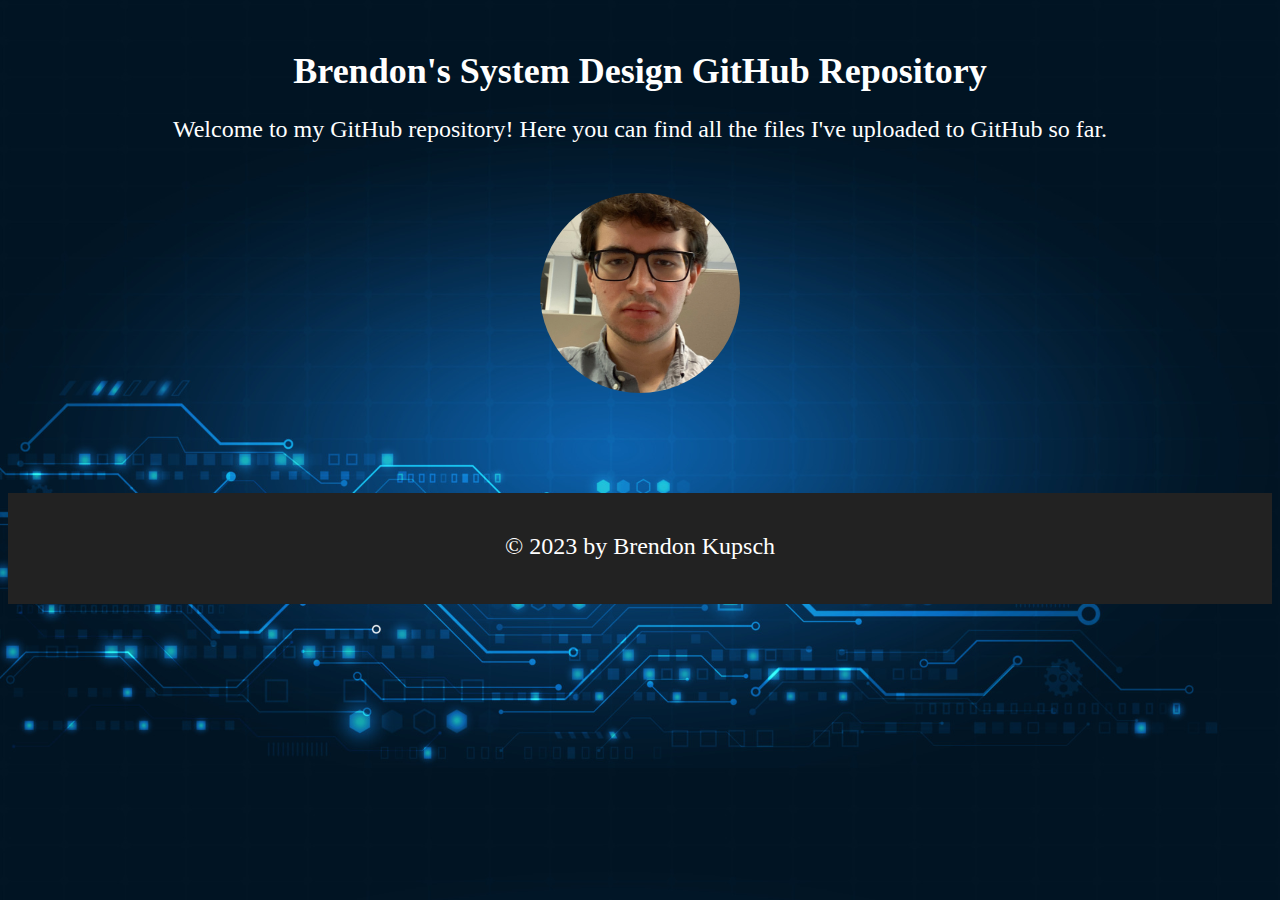
<file: index.html>
<!DOCTYPE html>
<html>
	<head>
		<meta charset="UTF-8">
		<title>Brendon's System Design GitHub Repository</title>
		<style>
			body {
				background-image: url('background1.jpg');
				background-size: cover;
			}
			h1 {
				color: white;
				font-size: 36px;
				text-align: center;
				margin-top: 50px;
			}
			p {
				color: white;
				font-size: 24px;
				text-align: center;
				margin-top: 20px;
			}
			img {
				display: block;
				margin: 0 auto;
				border-radius: 50%;
				width: 200px;
				height: 200px;
				object-fit: cover;
				object-position: center;
				margin-top: 50px;
			}
			ul {
				list-style-type: none;
				margin-top: 50px;
				padding: 0;
				display: flex;
				flex-wrap: wrap;
				justify-content: center;
			}
			li {
				margin: 10px;
			}
			a {
				color: white;
				font-size: 18px;
				text-decoration: none;
				border-bottom: 2px solid white;
				transition: all 0.3s ease;
			}
			a:hover {
				color: #ffcc00;
				border-bottom: 2px solid #ffcc00;
			}
			footer {
				background-color: #222222;
				color: white;
				font-size: 16px;
				text-align: center;
				padding: 20px;
				margin-top: 50px;
			}
		</style>
	</head>
	<body onload="fileList()">
		<header>
			<h1>Brendon's System Design GitHub Repository</h1>
			<p>Welcome to my GitHub repository! Here you can find all the files I've uploaded to GitHub so far.</p>
			<img src="avatar.jpg" alt="My Avatar">
		</header>
		<main>
			<ul id="files">
				<!-- The list of files will be generated by the JavaScript function -->
			</ul>
		</main>
		<footer>
			<p>&copy; 2023 by Brendon Kupsch</p>
		</footer>
		<script>
			async function fileList() {
				const response = await fetch("https://api.github.com/repos/BrendonKupsch1/SD330/contents/");
				const data = await response.json();
				
				let htmlString = "";
				for (let file of data) {
					const fname = file.name;           
					const fpath = "https://brendonkupsch1.github.io/SD330/" + fname;  
					
					htmlString += `<li><a href="${fpath}" target="_blank">${fname}</a></li>`;
				}
				
				document.getElementById('files').innerHTML = htmlString;
			}
		</script>
	</body>
</html>
</file>
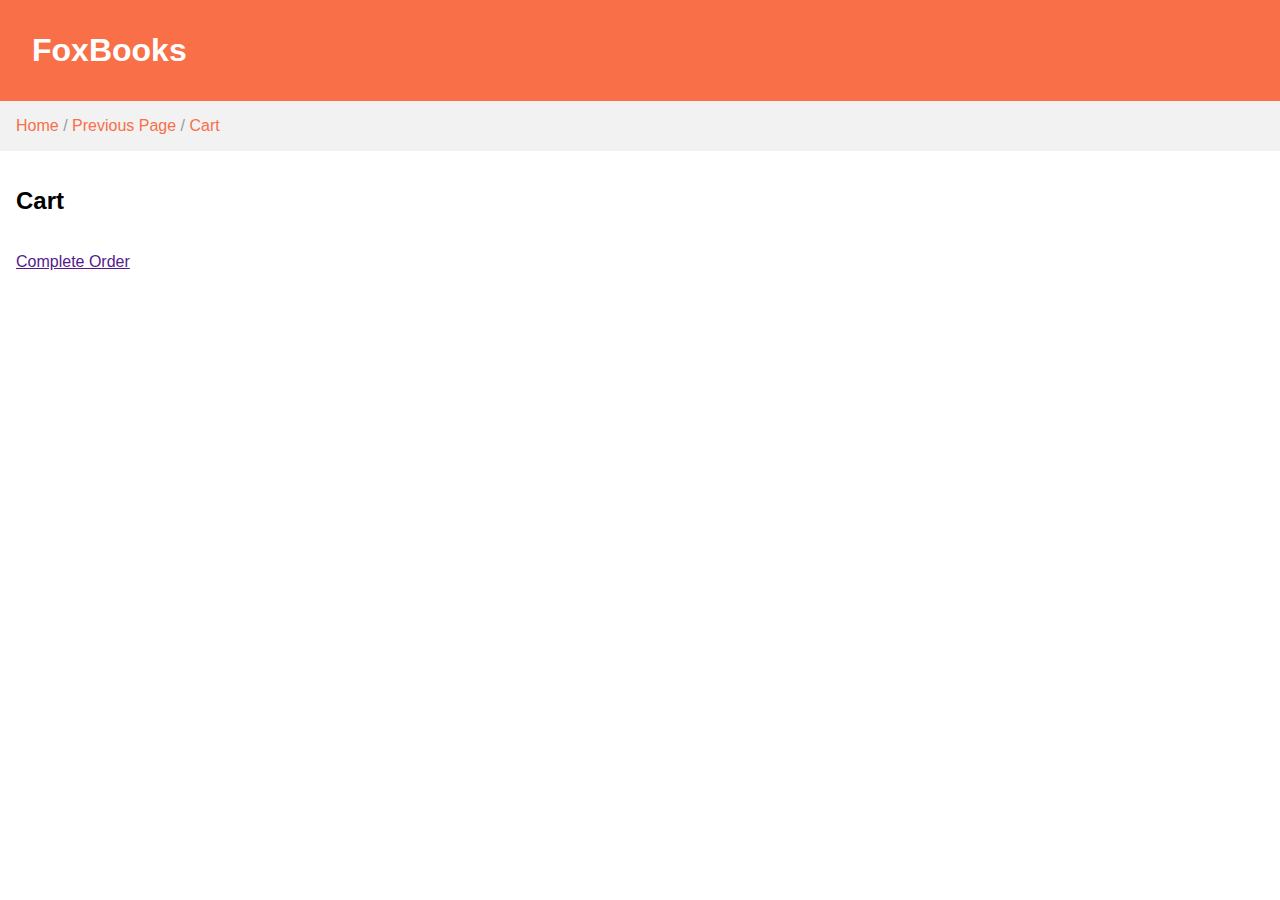
<file: cart.html>
<!DOCTYPE html>
<html lang="en">
<head>
    <meta charset="UTF-8">
    <meta name="viewport" content="width=device-width, initial-scale=1.0">
    <title>FoxBooks - Cart</title>
    <link rel="stylesheet" href="foxbooks.css">
    <script src="foxbooks.js" defer></script>
</head>
<body>
    <h1>FoxBooks</h1>
    <nav id="breadcrumb">
        <a href="foxbooks.html">Home</a>
        <span> / </span>
        <a href="javascript:history.back()">Previous Page</a>
        <span> / </span>
        <a href="cart.html">Cart</a>
    </nav>
    <main>
        <h2>Cart</h2>
        <div id="cart-items"></div>
        <br>
        <a href="">Complete Order</a>
    </main>
</body>
</html>
</file>
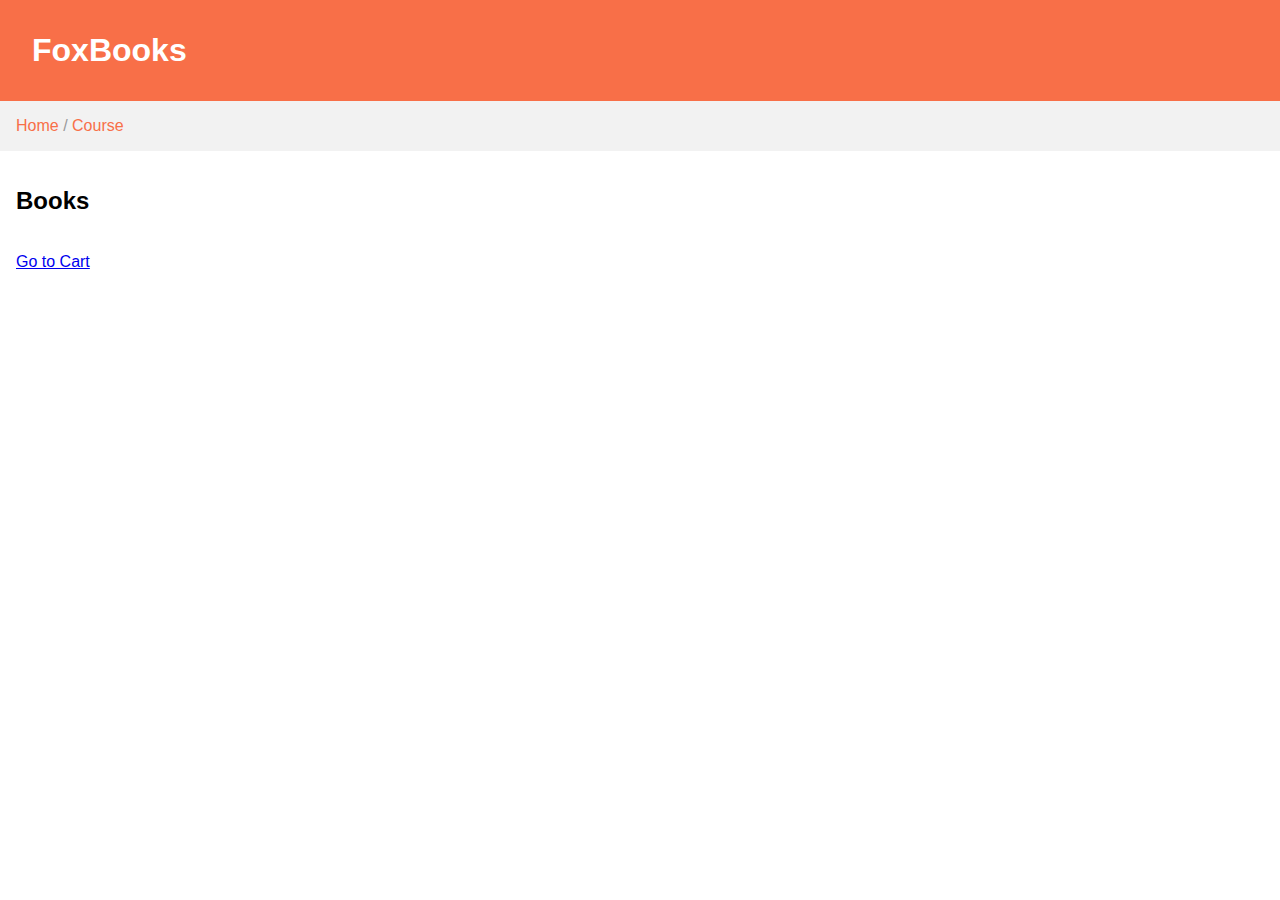
<file: course.html>
<!DOCTYPE html>
<html lang="en">
<head>
    <meta charset="UTF-8">
    <meta name="viewport" content="width=device-width, initial-scale=1.0">
    <title>FoxBooks - Course</title>
    <link rel="stylesheet" href="foxbooks.css">
    <script src="foxbooks.js" defer></script>
</head>
<body>
    <h1>FoxBooks</h1>
    <nav id="breadcrumb">
        <a href="foxbooks.html">Home</a>
        <span> / </span>
        <a href="#" id="course-title">Course</a>
    </nav>
    <main>
        <h2>Books</h2>
        <div id="books"></div>
        <br>
        <a href="cart.html">Go to Cart</a>
    </main>

</body>
</html>
</file>
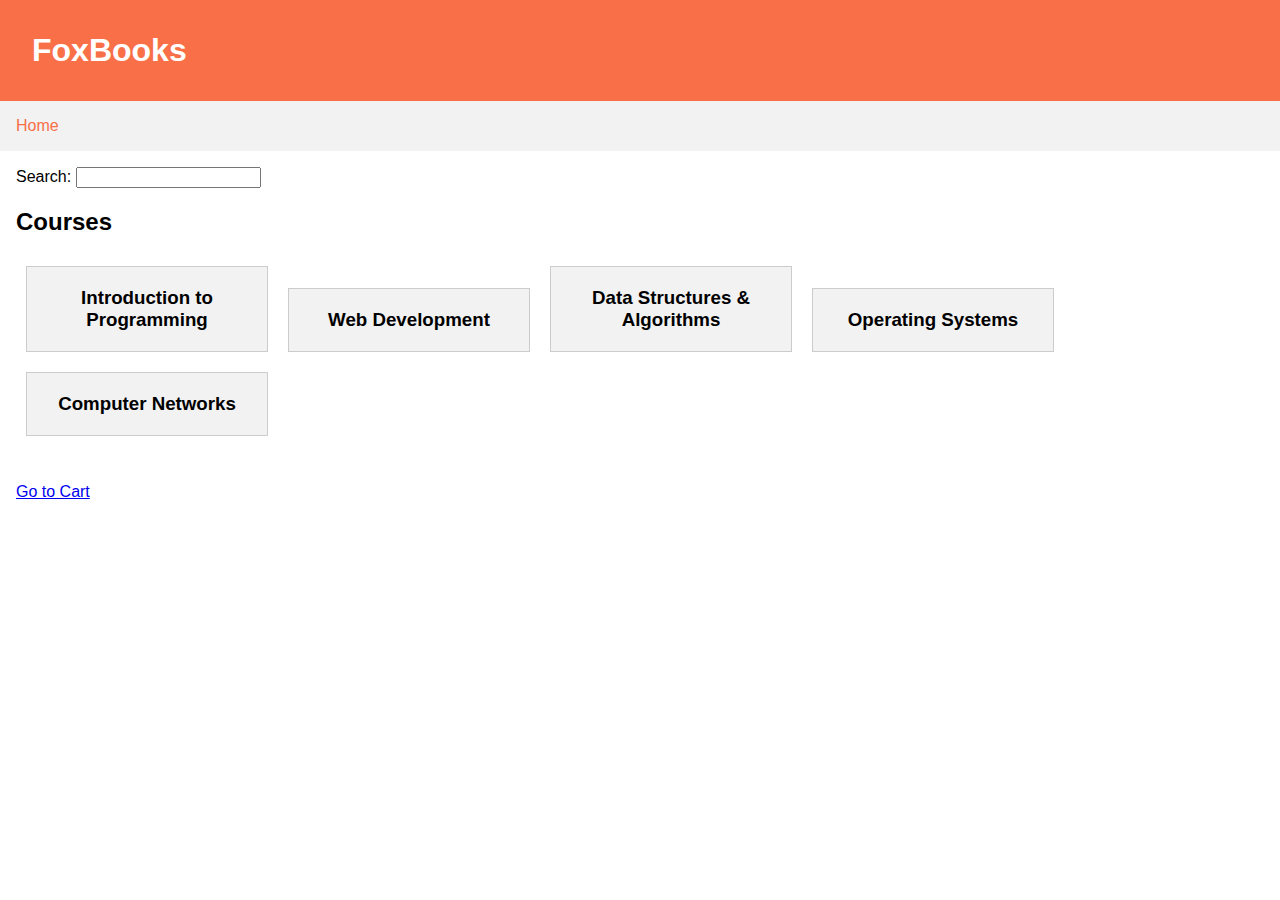
<file: foxbooks.html>
<!DOCTYPE html>
<html lang="en">
<head>
    <meta charset="UTF-8">
    <meta name="viewport" content="width=device-width, initial-scale=1.0">
    <title>FoxBooks</title>
    <link rel="stylesheet" href="foxbooks.css">
    <script src="foxbooks.js" defer></script>
</head>
<body>
    <h1>FoxBooks</h1>
    <nav id="breadcrumb">
        <a href="foxbooks.html">Home</a>
    </nav>
    <main>
        <form>
            <label for="search">Search:</label>
            <input type="text" id="search" name="search">
          </form>          
        <h2>Courses</h2>
        <h3><div id="courses"></div></h3>
        <br>
        <a href="cart.html">Go to Cart</a>
    </main>
</body>
</html>
</file>
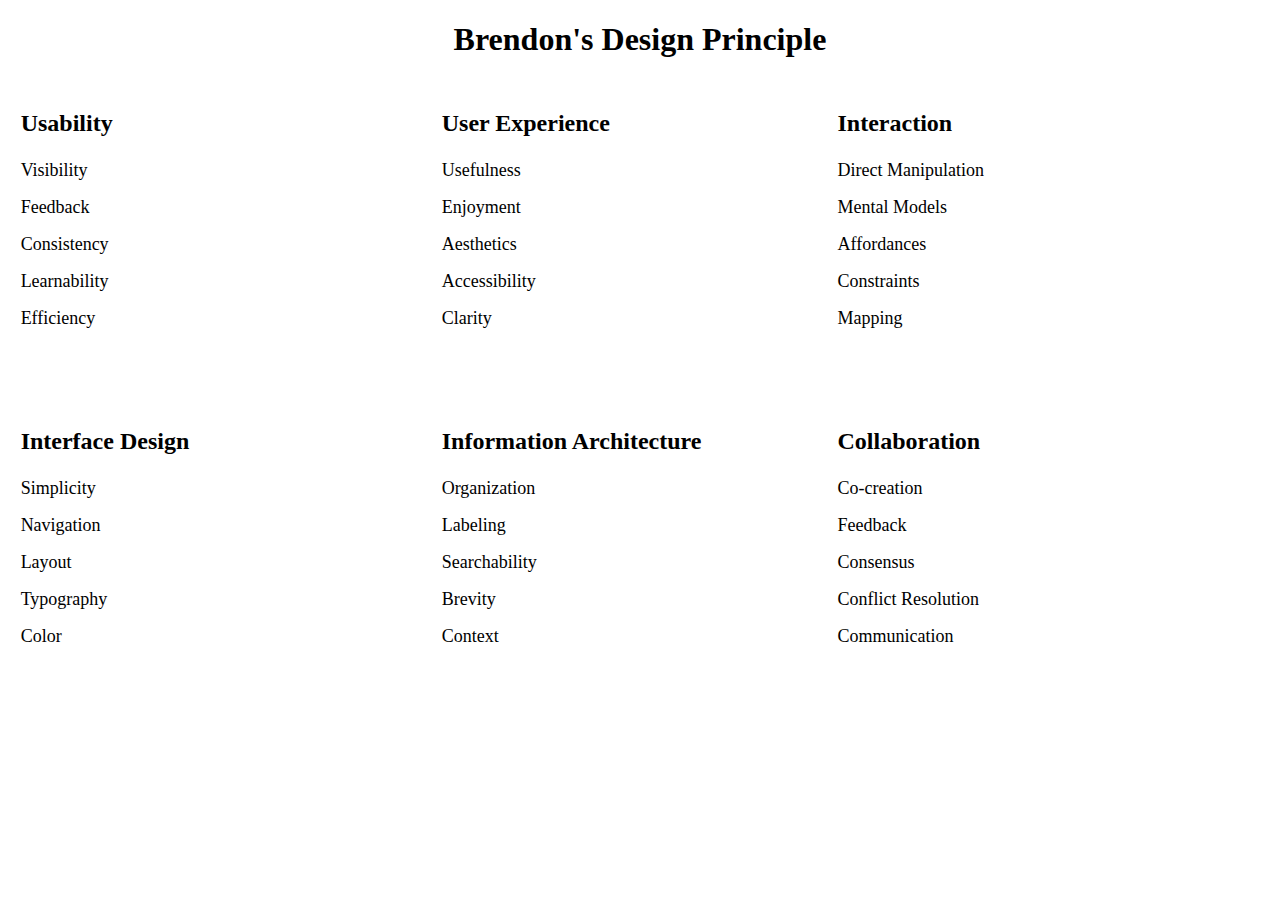
<file: MyDesignPrinciples.html>
<!DOCTYPE html>
<html>
<head>
	<title>Brendon's Design Principle</title>
	<style>
		h1 {
			text-align: center;
		}
		
		h2 {
			margin-top: 30px;
		}
		
		ul {
			list-style: none;
			padding: 0;
		}
		
		li {
			margin-bottom: 10px;
			font-size: 18px;
			line-height: 1.5;
		}
		
		.category {
			margin-bottom: 50px;
			display: inline-block;
			vertical-align: top;
			width: 30%;
			margin-right: 2%;
			margin-left: 1%;
		}
		
		.category:nth-child(3n+3) {
			margin-right: 0;
		}
		
		.category-title {
			font-size: 24px;
			font-weight: bold;
			margin-bottom: 20px;
		}
	</style>
</head>
<body>
	<h1>Brendon's Design Principle</h1>
	
	<div class="category">
		<h2 class="category-title">Usability</h2>
		<ul>
			<li>Visibility</li>
			<li>Feedback</li>
			<li>Consistency</li>
			<li>Learnability</li>
			<li>Efficiency</li>
		</ul>
	</div>
	
	<div class="category">
		<h2 class="category-title">User Experience</h2>
		<ul>
			<li>Usefulness</li>
			<li>Enjoyment</li>
			<li>Aesthetics</li>
			<li>Accessibility</li>
			<li>Clarity</li>
		</ul>
	</div>
	
	<div class="category">
		<h2 class="category-title">Interaction</h2>
		<ul>
			<li>Direct Manipulation</li>
			<li>Mental Models</li>
			<li>Affordances</li>
			<li>Constraints</li>
			<li>Mapping</li>
		</ul>
	</div>
	
	<div class="category">
		<h2 class="category-title">Interface Design</h2>
		<ul>
			<li>Simplicity</li>
			<li>Navigation</li>
			<li>Layout</li>
			<li>Typography</li>
			<li>Color</li>
		</ul>
	</div>
	
	<div class="category">
		<h2 class="category-title">Information Architecture</h2>
		<ul>
			<li>Organization</li>
			<li>Labeling</li>
			<li>Searchability</li>
			<li>Brevity</li>
			<li>Context</li>
		</ul>
	</div>
	
	<div class="category">
		<h2 class="category-title">Collaboration</h2>
		<ul>
			<li>Co-creation</li>
			<li>Feedback</li>
			<li>Consensus</li>
			<li>Conflict Resolution</li>
			<li>Communication</li>
		</ul>
	</div>
	
</body>
</html>
</file>
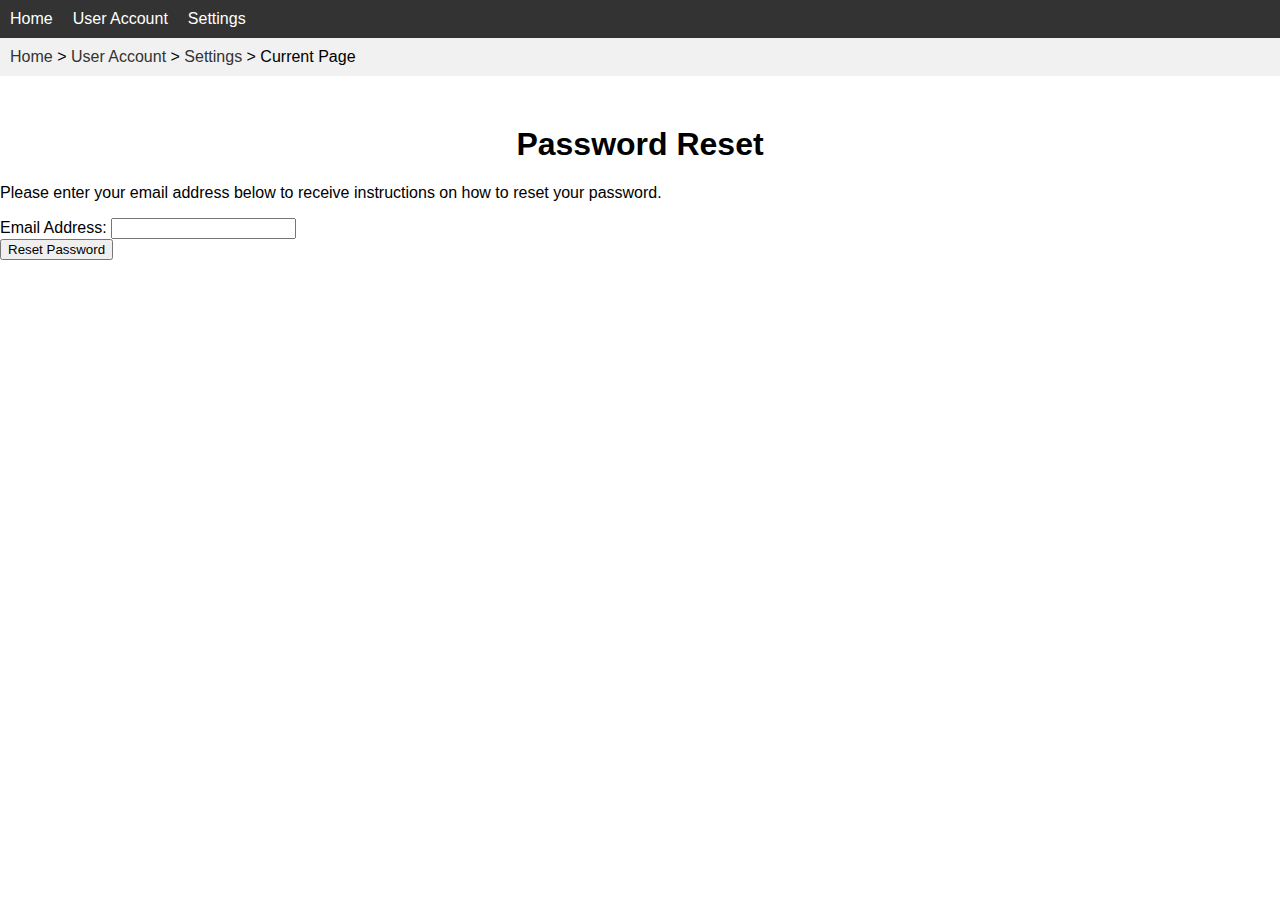
<file: passwordreset.html>
<!DOCTYPE html>
<html>
  <head>
    <title>Password Reset</title>
    <link rel="stylesheet" href="style.css">
  </head>
  <body>
    <nav>
      <ul>
        <li><a href="homescreen.html">Home</a></li>
        <li><a href="useraccount.html">User Account</a></li>
        <li><a href="settings.html">Settings</a></li>
      </ul>
    </nav>
    <div class="breadcrumb">
      <a href="homescreen.html">Home</a> > <a href="useraccount.html">User Account</a> > <a href="settings.html">Settings</a> > <span>Current Page</span>
	</div>
	<h1>Password Reset</h1>
	<p>Please enter your email address below to receive instructions on how to reset your password.</p>
	
	<form>
		<label for="email">Email Address:</label>
		<input type="email" id="email" name="email" required>
		<br>
		<button type="submit">Reset Password</button>
	</form>
	</body>
</html>
</file>
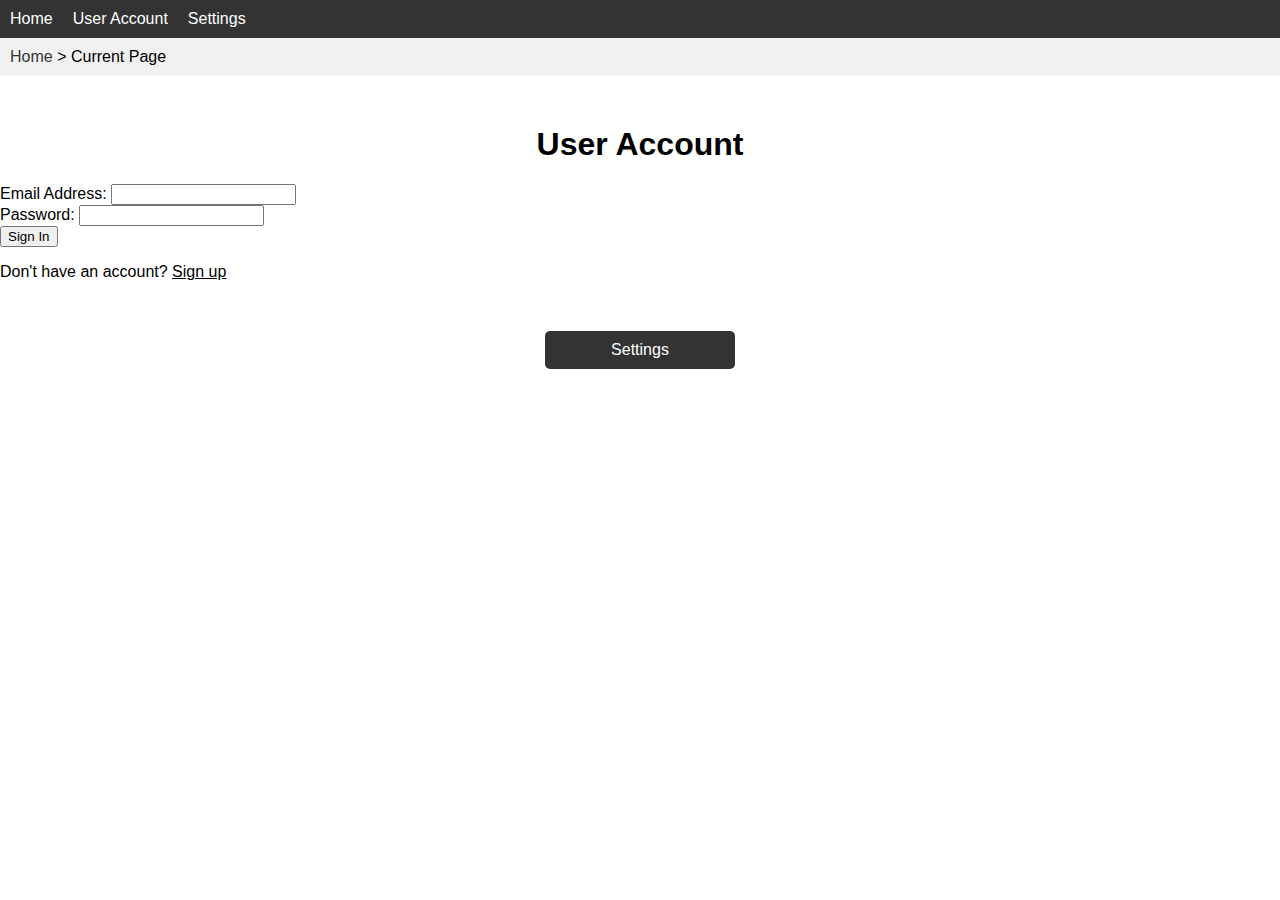
<file: useraccount.html>
<!DOCTYPE html>
<html>
  <head>
    <title>User Account</title>
    <link rel="stylesheet" href="style.css">
  </head>
  <body>
    <nav>
      <ul>
        <li><a href="homescreen.html">Home</a></li>
        <li><a href="#">User Account</a></li>
        <li><a href="settings.html">Settings</a></li>
      </ul>
    </nav>
    <div class="breadcrumb">
      <a href="homescreen.html">Home</a> > <span>Current Page</span>
    </div>
    <h1>User Account</h1>
	<form>
		<label for="email">Email Address:</label>
		<input type="email" id="email" name="email" required>
		<br>
		<label for="password">Password:</label>
		<input type="password" id="password" name="password" required>
		<br>
		<button type="submit">Sign In</button>
	  </form>
	  
	  <p>Don't have an account? <u>Sign up</u></p>
    <a href="settings.html" class="next-page">Settings</a>
  </body>
</html>
</file>
<file: foxbooks.css>
body {
    font-family: Arial, sans-serif;
    margin: 0;
    padding: 0;
}

h1 {
    background-color: #f86f48;
    color: white;
    margin: 0;
    padding: 1em;
}

nav {
    background-color: #f2f2f2;
    padding: 1em;
}

nav a {
    text-decoration: none;
    color: #f86f48;
}

nav span {
    color: #999;
}

main {
    padding: 1em;
}

.course, .book, .cart-item {
    background-color: #f2f2f2;
    border: 1px solid #ccc;
    display: inline-block;
    margin: 10px;
    padding: 20px;
    text-align: center;
    width: 200px;
}

.course a, .book a {
    display: block;
    text-decoration: none;
    color: black;
}

.book button {
    background-color: #f86f48;
    border: none;
    color: white;
    cursor: pointer;
    margin-top: 10px;
    padding: 5px 10px;
    text-transform: uppercase;
}

.book button:hover {
    background-color: #d85e3a;
}
</file>
<file: style.css>
body {
	margin: 0;
	padding: 0;
	font-family: Arial, sans-serif;
  }
  
  nav {
	background-color: #333;
	color: #fff;
	display: flex;
	justify-content: space-between;
	align-items: center;
	padding: 10px;
  }
  
  nav ul {
	list-style: none;
	margin: 0;
	padding: 0;
	display: flex;
  }
  
  nav li {
	margin-right: 20px;
  }
  
  nav a {
	color: #fff;
	text-decoration: none;
  }
  
  .breadcrumb {
	background-color: #f1f1f1;
	padding: 10px;
  }
  
  .breadcrumb a {
	color: #333;
	text-decoration: none;
  }
  
  h1 {
	text-align: center;
	margin-top: 50px;
  }
  
  .next-page {
	display: block;
	margin: 50px auto 0;
	padding: 10px 20px;
	background-color: #333;
	color: #fff;
	text-align: center;
	text-decoration: none;
	border-radius: 5px;
	width: 150px;
  }
</file>
